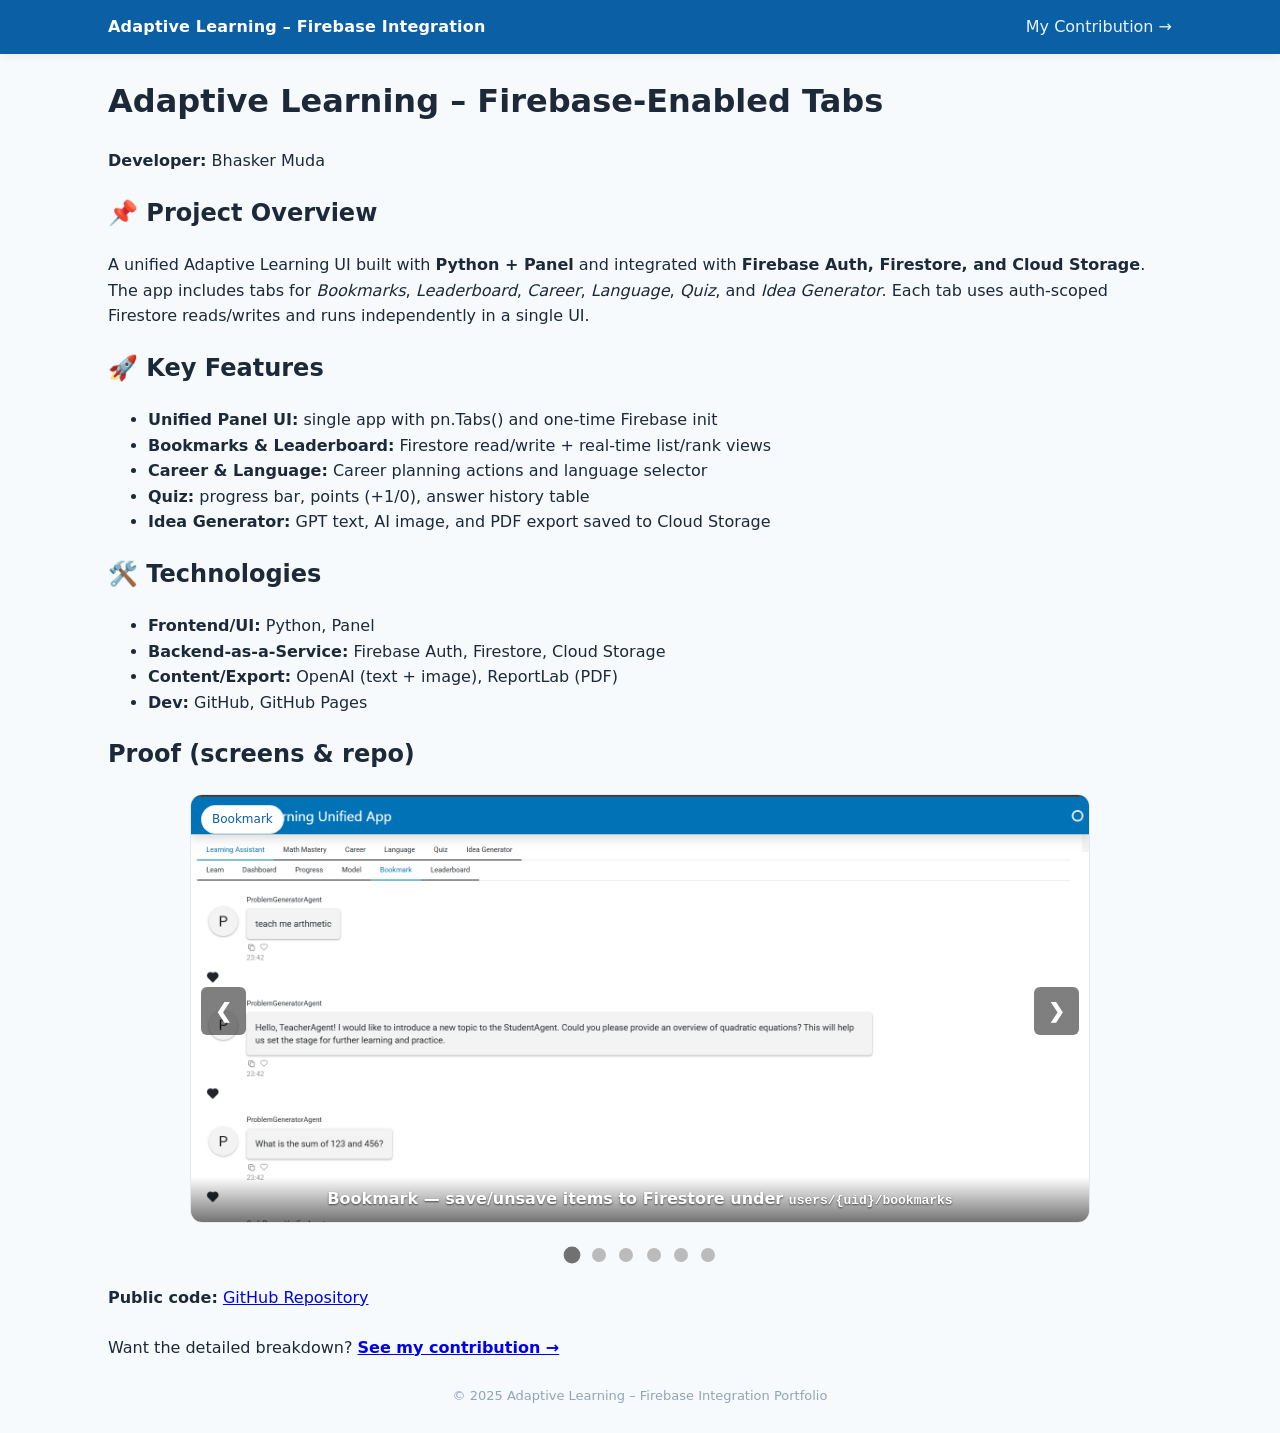
<file: index.html>
<!DOCTYPE html>
<html lang="en">
<head>
  <meta charset="UTF-8" />
  <meta name="viewport" content="width=device-width, initial-scale=1" />
  <title>Adaptive Learning – Firebase Integration</title>
  <meta name="description" content="Portfolio entry showing Adaptive Learning UI with Firebase-enabled features." />
  <link rel="stylesheet" href="styles.css" />
  <style>
    /* minimal in-page styles needed for slideshow; keep rest in styles.css */

    .slideshow-container {
      position: relative;
      max-width: 900px;
      margin: 20px auto;
      border: 1px solid var(--line);
      border-radius: 12px;
      overflow: hidden;
      background: #fff;
    }
    .mySlides { position: relative; display: none; text-align: center; }
    .mySlides img { width: 100%; height: auto; display: block; }

    /* Fade animation */
    .fade { animation-name: fade; animation-duration: 1s; }
    @keyframes fade { from { opacity: .4 } to { opacity: 1 } }

    /* Prev/Next buttons */
    .prev, .next {
      cursor: pointer;
      position: absolute;
      top: 50%;
      padding: 12px 14px;
      margin-top: -22px;
      color: #fff;
      font-weight: 700;
      font-size: 20px;
      border: none;
      border-radius: 6px;
      user-select: none;
      background: rgba(0,0,0,0.5);
    }
    .next { right: 10px; }
    .prev { left: 10px; }
    .prev:hover, .next:hover { background-color: rgba(0,0,0,0.75); }

    /* Dots */
    .dot-container { text-align: center; margin-top: 10px; }
    .dot {
      cursor: pointer;
      height: 14px; width: 14px;
      margin: 0 4px;
      background-color: #bbb;
      border-radius: 50%;
      border: 0;
      display: inline-block;
      transition: transform 0.3s, background-color 0.3s;
    }
    .active, .dot:hover { background-color: #717171; transform: scale(1.2); }

    /* Caption overlay + pill */
    .slide-caption {
      position: absolute; left: 0; right: 0; bottom: 0;
      padding: 12px 16px; color: #fff; font-weight: 600; line-height: 1.3;
      background: linear-gradient(180deg, rgba(0,0,0,0) 0%, rgba(0,0,0,.55) 100%);
      text-shadow: 0 1px 2px rgba(0,0,0,.6);
    }
    .slide-pill {
      position: absolute; top: 10px; left: 10px;
      padding: 4px 10px; border-radius: 999px; font-size: 12px;
      color: #0b5fa5; background: #fff; border: 1px solid rgba(11,95,165,.18);
    }
  </style>
</head>
<body>
  <header class="appbar">
    <div class="wrap">
      <div class="brand">Adaptive Learning – Firebase Integration</div>
      <a class="cta-link" href="contribution.html">My Contribution →</a>
    </div>
  </header>

  <main class="wrap">
    <h1>Adaptive Learning – Firebase-Enabled Tabs</h1>
    <p><strong>Developer:</strong> Bhasker Muda</p>

    <h2>📌 Project Overview</h2>
    <p>
      A unified Adaptive Learning UI built with <strong>Python + Panel</strong> and integrated with
      <strong>Firebase Auth, Firestore, and Cloud Storage</strong>. The app includes tabs for
      <em>Bookmarks</em>, <em>Leaderboard</em>, <em>Career</em>, <em>Language</em>, <em>Quiz</em>, and
      <em>Idea Generator</em>. Each tab uses auth-scoped Firestore reads/writes and runs independently in a single UI.
    </p>

    <h2>🚀 Key Features</h2>
    <ul>
      <li><strong>Unified Panel UI:</strong> single app with pn.Tabs() and one-time Firebase init</li>
      <li><strong>Bookmarks & Leaderboard:</strong> Firestore read/write + real-time list/rank views</li>
      <li><strong>Career & Language:</strong> Career planning actions and language selector</li>
      <li><strong>Quiz:</strong> progress bar, points (+1/0), answer history table</li>
      <li><strong>Idea Generator:</strong> GPT text, AI image, and PDF export saved to Cloud Storage</li>
    </ul>

    <h2>🛠️ Technologies</h2>
    <ul>
      <li><strong>Frontend/UI:</strong> Python, Panel</li>
      <li><strong>Backend-as-a-Service:</strong> Firebase Auth, Firestore, Cloud Storage</li>
      <li><strong>Content/Export:</strong> OpenAI (text + image), ReportLab (PDF)</li>
      <li><strong>Dev:</strong> GitHub, GitHub Pages</li>
    </ul>

    <!-- Slideshow with captions -->
    <h2>Proof (screens & repo)</h2>
    <div id="slidebox" class="slideshow-container">
      <div class="mySlides fade">
        <img src="./Assets/bookmark.png" alt="Bookmark tab">
        <span class="slide-pill">Bookmark</span>
        <div class="slide-caption">Bookmark — save/unsave items to Firestore under <code>users/&lbrace;uid&rbrace;/bookmarks</code></div>
      </div>

      <div class="mySlides fade">
        <img src="./Assets/leaderboard.png" alt="Leaderboard tab">
        <span class="slide-pill">Leaderboard</span>
        <div class="slide-caption">Leaderboard — points aggregated and ranked (client read-only; trusted writes optional)</div>
      </div>

      <div class="mySlides fade">
        <img src="./Assets/career.png" alt="Career tab">
        <span class="slide-pill">Career</span>
        <div class="slide-caption">Career — generated plans and progression stored per user</div>
      </div>

      <div class="mySlides fade">
        <img src="./Assets/language.png" alt="Language tab">
        <span class="slide-pill">Language</span>
        <div class="slide-caption">Language — track selected language, sessions, and progress</div>
      </div>

      <div class="mySlides fade">
        <img src="./Assets/quiz.png" alt="Quiz tab">
        <span class="slide-pill">Quiz</span>
        <div class="slide-caption">Quiz — attempts saved with score and history; progress indicator</div>
      </div>

      <div class="mySlides fade">
        <img src="./Assets/ideagenerator.png" alt="Idea Generator tab">
        <span class="slide-pill">Idea Generator</span>
        <div class="slide-caption">Idea Generator — create idea text + image and export a PDF to Cloud Storage</div>
      </div>

      <button class="prev" aria-label="Previous slide" onclick="plusSlides(-1)">❮</button>
      <button class="next" aria-label="Next slide" onclick="plusSlides(1)">❯</button>
    </div>

    <div class="dot-container" role="tablist" aria-label="Slideshow dots">
      <button class="dot" aria-label="Go to slide 1" onclick="currentSlide(1)"></button>
      <button class="dot" aria-label="Go to slide 2" onclick="currentSlide(2)"></button>
      <button class="dot" aria-label="Go to slide 3" onclick="currentSlide(3)"></button>
      <button class="dot" aria-label="Go to slide 4" onclick="currentSlide(4)"></button>
      <button class="dot" aria-label="Go to slide 5" onclick="currentSlide(5)"></button>
      <button class="dot" aria-label="Go to slide 6" onclick="currentSlide(6)"></button>
    </div>

    <p><b>Public code:</b> <a href="https://github.com/bhasker1315/Adaptive-Learning" target="_blank" rel="noopener">GitHub Repository</a></p>

    <p style="margin-top:24px">
      Want the detailed breakdown? <a href="contribution.html"><strong>See my contribution →</strong></a>
    </p>
  </main>

  <footer class="footer">
    © 2025 Adaptive Learning – Firebase Integration Portfolio
  </footer>

  <script>
    // Slideshow logic with autoplay + hover pause using mouseenter/leave
    let slideIndex = 0;
    let slideTimer = null;
    let paused = false;

    function scheduleNext(delay = 4000) {
      if (slideTimer) return;          // don't schedule if already scheduled
      slideTimer = setTimeout(showSlidesAuto, delay);
    }

    function clearTimer() {
      if (slideTimer) { clearTimeout(slideTimer); slideTimer = null; }
    }

    function showSlidesAuto() {
      const slides = document.getElementsByClassName("mySlides");
      const dots = document.getElementsByClassName("dot");

      for (let i = 0; i < slides.length; i++) slides[i].style.display = "none";
      slideIndex = (slideIndex % slides.length) + 1;

      for (let i = 0; i < dots.length; i++) {
        dots[i].className = dots[i].className.replace(" active", "");
        dots[i].setAttribute("aria-selected", "false");
      }

      slides[slideIndex - 1].style.display = "block";
      dots[slideIndex - 1].className += " active";
      dots[slideIndex - 1].setAttribute("aria-selected", "true");

      clearTimer();
      if (!paused) scheduleNext();     // only auto-advance if not paused
    }

    function plusSlides(n) {
      clearTimer();
      const slides = document.getElementsByClassName("mySlides");
      slideIndex = ((slideIndex - 1 + n + slides.length) % slides.length); // set to 0..len-1
      showSlidesAuto();
    }

    function currentSlide(n) {
      clearTimer();
      slideIndex = n - 1;
      showSlidesAuto();
    }

    function pauseSlides() {
      paused = true;
      clearTimer();
    }

    function resumeSlides() {
      if (!paused) return;
      paused = false;
      clearTimer();
      scheduleNext(0);                 // resume immediately
    }

    // attach non-bubbling events (prevents flicker on child hover)
    const box = document.getElementById('slidebox');
    box.addEventListener('mouseenter', pauseSlides);
    box.addEventListener('mouseleave', resumeSlides);

    // start the show
    showSlidesAuto();
  </script>
</body>
</html>
</file>
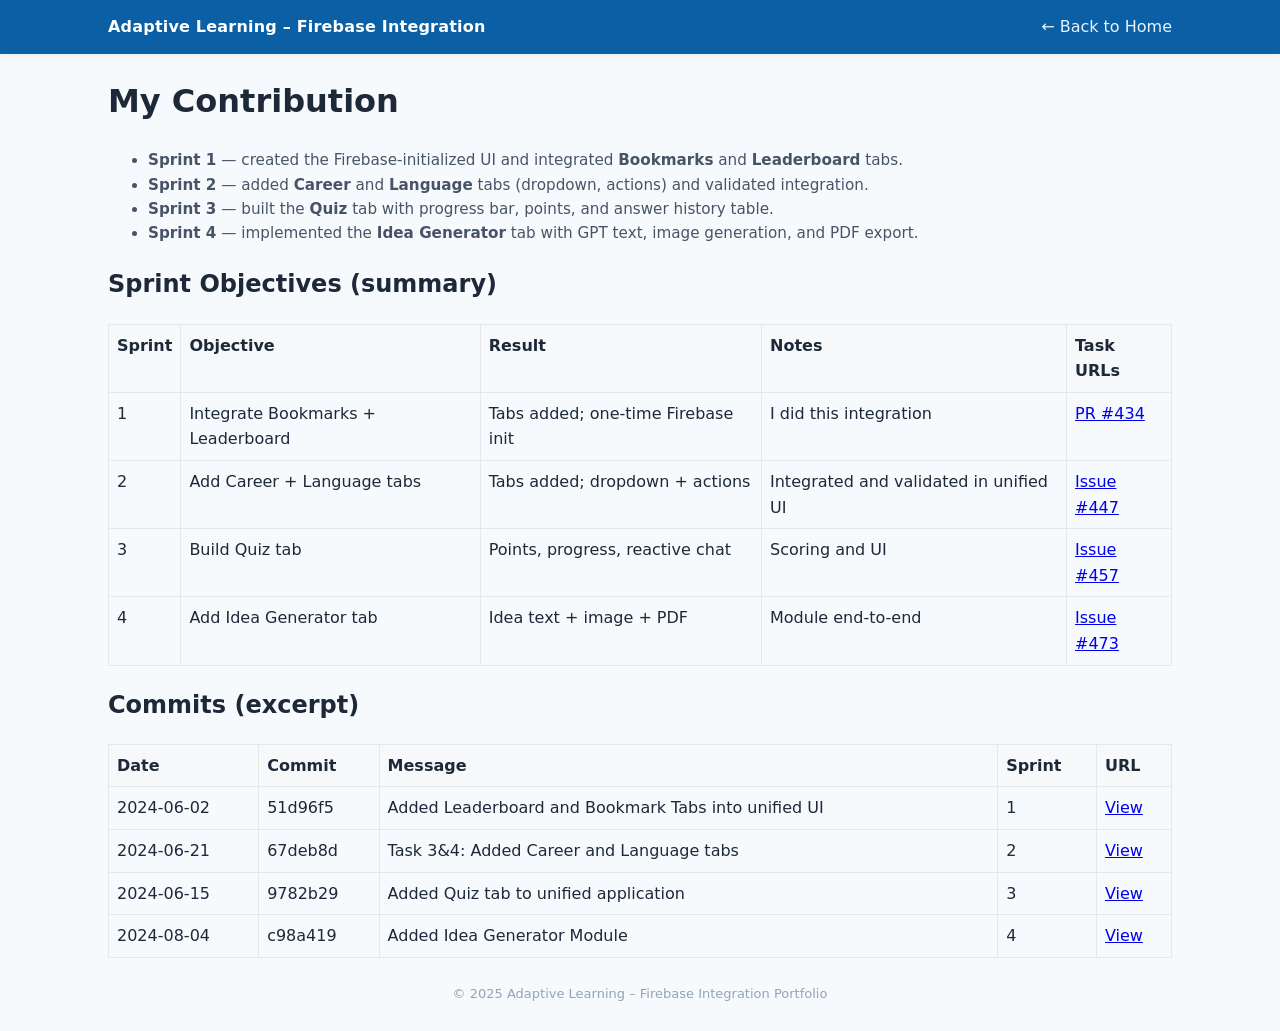
<file: contribution.html>
<!DOCTYPE html>
<html lang="en">
<head>
  <meta charset="UTF-8" />
  <meta name="viewport" content="width=device-width, initial-scale=1" />
  <title>My Contribution – Adaptive Learning</title>
  <link rel="stylesheet" href="styles.css" />
</head>
<body>
  <header class="appbar">
    <div class="wrap">
      <div class="brand">Adaptive Learning – Firebase Integration</div>
      <a class="cta-link" href="index.html">← Back to Home</a>
    </div>
  </header>

  <main class="wrap">
    <h1>My Contribution</h1>
    <ul class="small">
      <li><b>Sprint 1</b> — created the Firebase-initialized UI and integrated <b>Bookmarks</b> and <b>Leaderboard</b> tabs.</li>
      <li><b>Sprint 2</b> — added <b>Career</b> and <b>Language</b> tabs (dropdown, actions) and validated integration.</li>
      <li><b>Sprint 3</b> — built the <b>Quiz</b> tab with progress bar, points, and answer history table.</li>
      <li><b>Sprint 4</b> — implemented the <b>Idea Generator</b> tab with GPT text, image generation, and PDF export.</li>
    </ul>

    <h2>Sprint Objectives (summary)</h2>
    <table>
      <tr>
        <th>Sprint</th>
        <th>Objective</th>
        <th>Result</th>
        <th>Notes</th>
        <th>Task URLs</th>
      </tr>
      <tr>
        <td>1</td>
        <td>Integrate Bookmarks + Leaderboard</td>
        <td>Tabs added; one-time Firebase init</td>
        <td>I did this integration</td>
        <td><a href="https://github.com/Rivier-Computer-Science/Adaptive-Learning/pull/434" target="_blank" rel="noopener">PR #434</a></td>
      </tr>
      <tr>
        <td>2</td>
        <td>Add Career + Language tabs</td>
        <td>Tabs added; dropdown + actions</td>
        <td>Integrated and validated in unified UI</td>
        <td><a href="https://github.com/Rivier-Computer-Science/Adaptive-Learning/issues/447" target="_blank" rel="noopener">Issue #447</a></td>
      </tr>
      <tr>
        <td>3</td>
        <td>Build Quiz tab</td>
        <td>Points, progress, reactive chat</td>
        <td>Scoring and UI</td>
        <td><a href="https://github.com/Rivier-Computer-Science/Adaptive-Learning/issues/457" target="_blank" rel="noopener">Issue #457</a></td>
      </tr>
      <tr>
        <td>4</td>
        <td>Add Idea Generator tab</td>
        <td>Idea text + image + PDF</td>
        <td>Module end-to-end</td>
        <td><a href="https://github.com/Rivier-Computer-Science/Adaptive-Learning/issues/473" target="_blank" rel="noopener">Issue #473</a></td>
      </tr>
    </table>

    <h2>Commits (excerpt)</h2>
    <table>
      <tr><th>Date</th><th>Commit</th><th>Message</th><th>Sprint</th><th>URL</th></tr>
      <tr><td>2024-06-02</td><td>51d96f5</td><td>Added Leaderboard and Bookmark Tabs into unified UI</td><td>1</td><td><a href="https://github.com/bhasker1315/Adaptive-Learning/commit/51d96f504be50936e6b4f1766b57a1f8a44d131a" target="_blank" rel="noopener">View</a></td></tr>
      <tr><td>2024-06-21</td><td>67deb8d</td><td>Task 3&4: Added Career and Language tabs</td><td>2</td><td><a href="https://github.com/Rivier-Computer-Science/Adaptive-Learning/commit/67deb8ded0442eedfed052e881ff6597ba4e60cf" target="_blank" rel="noopener">View</a></td></tr>
      <tr><td>2024-06-15</td><td>9782b29</td><td>Added Quiz tab to unified application</td><td>3</td><td><a href="https://github.com/Rivier-Computer-Science/Adaptive-Learning/commit/9782b292049a8228e69f28fb693d9f6ad43eba85" target="_blank" rel="noopener">View</a></td></tr>
      <tr><td>2024-08-04</td><td>c98a419</td><td>Added Idea Generator Module</td><td>4</td><td><a href="https://github.com/Rivier-Computer-Science/Adaptive-Learning/commit/c98a41907c38463b5c7987dd8c6475ef82ae4b1a" target="_blank" rel="noopener">View</a></td></tr>
    </table>
  </main>

  <footer class="footer">
    © 2025 Adaptive Learning – Firebase Integration Portfolio
  </footer>
</body>
</html>
</file>
<file: styles.css>
:root{
  --bg:#0b5fa5;
  --ink:#1d2939;
  --muted:#475467;
  --card:#ffffff;
  --line:#e5e7eb;
  --accent:#0ea5e9;
  --shadow:0 2px 10px rgba(0,0,0,.06);
}
*{box-sizing:border-box}
html,body{margin:0}
body{
  font-family:system-ui,-apple-system,Segoe UI,Roboto,Arial,sans-serif;
  color:var(--ink);
  background:#f7fafc;
  line-height:1.6;
}

/* Top bar */
.appbar{
  position:sticky;top:0;z-index:10;
  background:var(--bg);color:#fff;
  box-shadow:var(--shadow);
}
.appbar .wrap{
  display:flex;align-items:center;justify-content:space-between;
  padding:14px 18px;max-width:1100px;margin:0 auto;
}
.brand{font-weight:700;letter-spacing:.2px}
.cta-link{color:#e6f4ff;text-decoration:none}
.cta-link:hover{text-decoration:underline}

/* Layout */
.wrap{max-width:1100px;margin:22px auto;padding:0 18px}

/* Images (generic) */
img.screenshot{
  margin-top:10px;border:1px solid var(--line);border-radius:12px;width:100%;height:auto
}

/* Tables */
table{border-collapse:collapse;width:100%;margin:12px 0}
th,td{border:1px solid var(--line);padding:8px;vertical-align:top}
th{background:#f6f8fa;text-align:left}

/* Footer */
.footer{color:#94a3b8;font-size:13px;text-align:center;margin:26px 0}

/* Helpers */
.small{font-size:.95rem;color:var(--muted)}

/* ---------- Slideshow styles ---------- */
.slideshow-container {
  position: relative;
  max-width: 900px;
  margin: 20px auto;
  border: 1px solid var(--line);
  border-radius: 12px;
  overflow: hidden;
  background: #fff;
}
.mySlides { position: relative; display: none; text-align: center; }
.mySlides img { width: 100%; height: auto; display: block; }

/* Fade animation */
.fade { animation-name: fade; animation-duration: 1s; }
@keyframes fade { from { opacity: .4 } to { opacity: 1 } }

/* Prev/Next buttons */
.prev, .next {
  cursor: pointer;
  position: absolute;
  top: 50%;
  padding: 12px 14px;
  margin-top: -22px;
  color: #fff;
  font-weight: 700;
  font-size: 20px;
  border: none;
  border-radius: 6px;
  user-select: none;
  background: rgba(0,0,0,0.5);
}
.next { right: 10px; }
.prev { left: 10px; }
.prev:hover, .next:hover { background-color: rgba(0,0,0,0.75); }

/* Dots */
.dot-container { text-align: center; margin-top: 10px; }
.dot {
  cursor: pointer;
  height: 14px; width: 14px;
  margin: 0 4px;
  background-color: #bbb;
  border-radius: 50%;
  border: 0;
  display: inline-block;
  transition: transform 0.3s, background-color 0.3s;
}
.active, .dot:hover { background-color: #717171; transform: scale(1.2); }

/* Caption overlay */
.slide-caption {
  position: absolute;
  left: 0; right: 0; bottom: 0;
  padding: 12px 16px;
  color: #fff;
  font-weight: 600;
  line-height: 1.3;
  background: linear-gradient(180deg, rgba(0,0,0,0) 0%, rgba(0,0,0,.55) 100%);
  text-shadow: 0 1px 2px rgba(0,0,0,.6);
}

/* Corner pill */
.slide-pill {
  position: absolute;
  top: 10px; left: 10px;
  padding: 4px 10px;
  border-radius: 999px;
  font-size: 12px;
  color: #0b5fa5;
  background: #fff;
  border: 1px solid rgba(11,95,165,.18);
}
</file>
